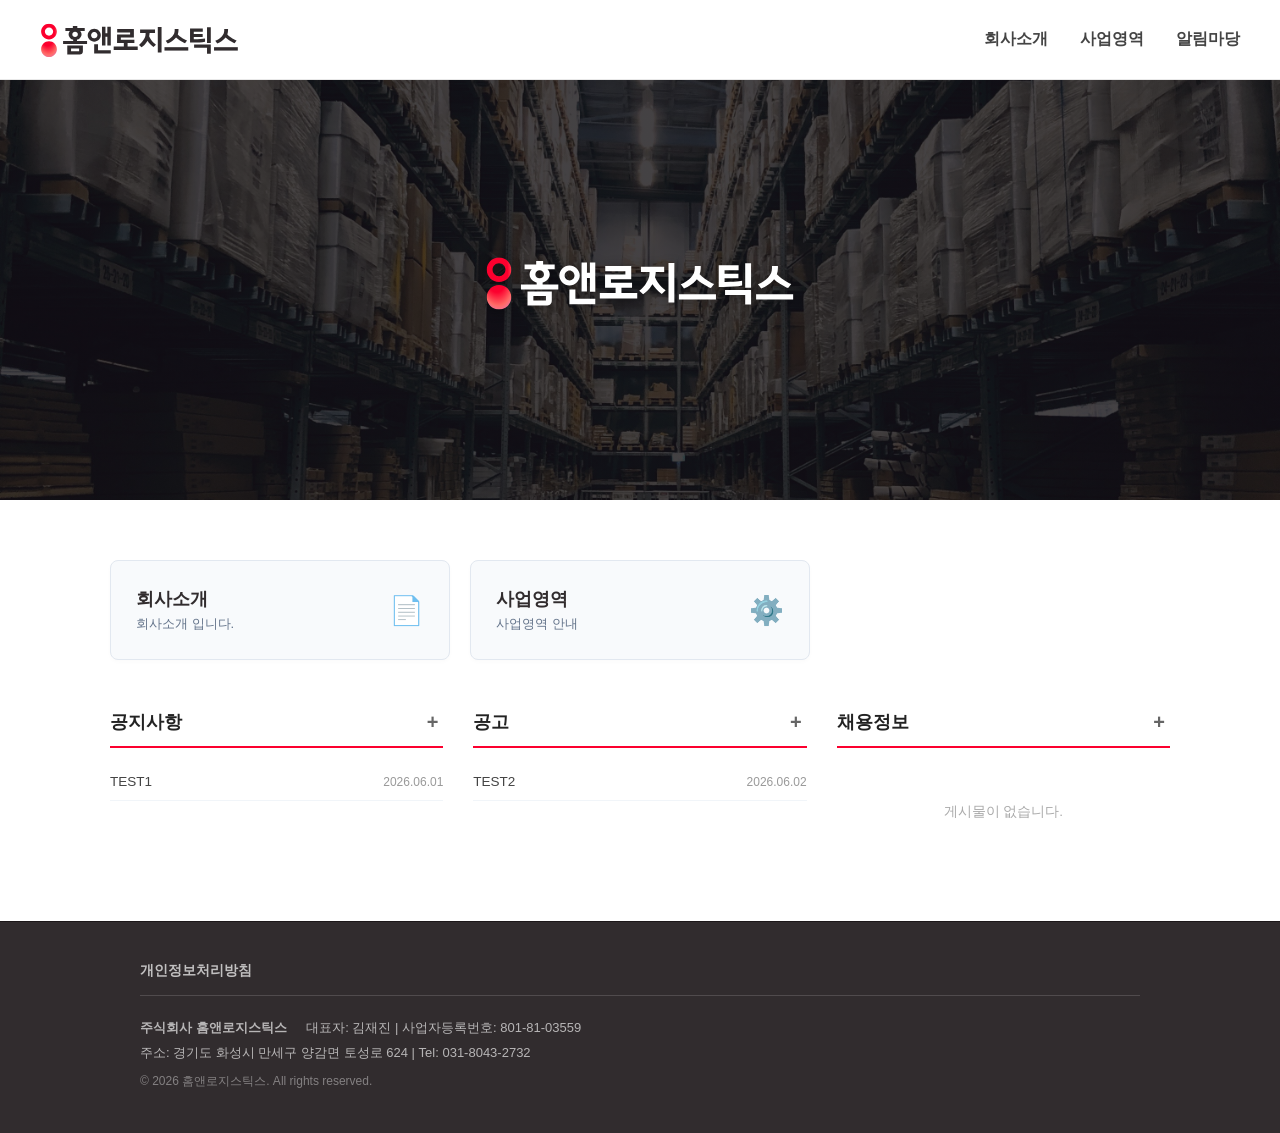
<file: index.html>
<!DOCTYPE html>
<html lang="ko">
<head>
  <meta charset="UTF-8" />
  <meta name="viewport" content="width=device-width, initial-scale=1.0" />
  <title>HOME &amp; LOGISTICS</title>
  <style>
    /* 기본 초기화 */
    * { margin: 0; padding: 0; box-sizing: border-box; }
    body {
      font-family: 'Apple SD Gothic Neo', 'Malgun Gothic', '맑은 고딕', sans-serif;
      background: #fff;
      color: #333;
      min-height: 100vh;
      display: flex;
      flex-direction: column;
    }
    a { text-decoration: none; color: inherit; }

    /* ── 헤더 & 네비게이션 ── */
    header {
      width: 100%;
      background: #fff;
      border-bottom: 1px solid #e8e8e8;
      height: 80px;
      display: flex;
      align-items: center;
      justify-content: space-between;
      padding: 0 40px;
      position: sticky;
      top: 0;
      z-index: 100;
    }
    .logo {
      display: flex;
      align-items: center;
      cursor: pointer;
    }
    .logo-img {
      height: 36px;
      width: auto;
      display: block;
    }
    
    nav { display: flex; gap: 32px; }
    .nav-item {
      position: relative;
      font-size: 16px;
      font-weight: 700;
      color: #444;
      cursor: pointer;
      padding: 10px 0;
    }
    .nav-item:hover { color: #fc002e; }
    
    /* 서브메뉴 */
    .dropdown {
      display: none;
      position: absolute;
      top: 100%;
      left: 50%;
      transform: translateX(-50%);
      background: #fff;
      border: 1px solid #ddd;
      border-radius: 4px;
      box-shadow: 0 4px 12px rgba(0,0,0,0.1);
      min-width: 130px;
      text-align: center;
      padding: 8px 0;
    }
    .nav-item:hover .dropdown { display: block; }
    .dropdown a {
      display: block;
      padding: 8px 12px;
      font-size: 14px;
      color: #666;
      font-weight: 500;
    }
    .dropdown a:hover { background: #f5f7fa; color: #fc002e; }

    /* ── 메인 콘텐츠 영역 ── */
    main { flex: 1; display: flex; flex-direction: column; }

    /* 히어로 배너 */
    .hero {
      width: 100%;
      height: 420px;
      background-image: linear-gradient(rgba(20, 15, 16, 0.78), rgba(20, 15, 16, 0.78)), url('bg.jpg');
      background-size: 100% auto;
      background-position: center center;
      background-repeat: no-repeat;
      background-color: #140f10;
      display: flex;
      flex-direction: column;
      align-items: center;
      justify-content: center;
      color: #fff;
      text-align: center;
    }
    .hero h1 { font-size: 42px; font-weight: 800; margin-bottom: 14px; letter-spacing: -1px; text-shadow: 0 2px 4px rgba(0,0,0,0.5); }
    .hero h1 span.highlight { color: #fc002e; }
    .hero-logo { height: 56px; width: auto; display: block; filter: drop-shadow(0 2px 6px rgba(0,0,0,0.4)); }
    .hero p { font-size: 19px; opacity: 0.95; font-weight: 400; text-shadow: 0 1px 3px rgba(0,0,0,0.5); }

    /* 본문 세션 공통 */
    .content-section {
      max-width: 1100px;
      width: 100%;
      margin: 0 auto;
      padding: 60px 20px;
      display: none;
    }
    .content-section.active { display: block; }
    .section-title {
      font-size: 28px;
      font-weight: 800;
      color: #312c2e;
      margin-bottom: 30px;
      border-bottom: 2px solid #312c2e;
      padding-bottom: 12px;
    }

    /* ── [새로 추가] 메인 화면 전용 그리드 스타일 (캡쳐본 반영) ── */
    /* 1. 상단 3개 바로가기 카드 */
.main-card {
      background: #f8fafc;
      border: 1px solid #e2e8f0;
      border-radius: 8px;
      padding: 20px 25px;       /* 👈 위아래 여백을 대폭 줄임 */
      display: flex;
      justify-content: space-between;
      align-items: center;
      cursor: pointer;
      transition: all 0.3s ease;
      box-shadow: 0 2px 4px rgba(0,0,0,0.02);
      height: 100px;            /* 👈 카드의 전체 높이를 100px로 슬림하게 제한 */
    }
    .main-card:hover {
      transform: translateY(-2px);
      box-shadow: 0 4px 12px rgba(0,0,0,0.05);
      background: #fff;
      border-color: #312c2e;
    }
    .card-text h3 { font-size: 18px; color: #312c2e; margin-bottom: 4px; }
    .card-text p { font-size: 13px; color: #64748b; }
    .card-icon { font-size: 28px; }

    /* 2. 하단 3단 게시판 통합 영역 */
    .main-boards-container {
      display: grid;
      grid-template-columns: repeat(3, 1fr);
      gap: 30px;
      border-top: 1px solid #eee;
      padding-top: 40px;
    }
    .board-column h3 {
      font-size: 18px;
      color: #222;
      font-weight: 700;
      padding-bottom: 12px;
      border-bottom: 2px solid #fc002e; /* 캡쳐본의 붉은 언더라인 구현 */
      margin-bottom: 15px;
    }
    .board-mini-list { list-style: none; }
    .board-mini-item {
      display: flex;
      justify-content: space-between;
      align-items: center;
      padding: 11px 0;
      border-bottom: 1px solid #f1f5f9;
      font-size: 13.5px;
    }
    .board-mini-item .subject {
      color: #444;
      white-space: nowrap;
      overflow: hidden;
      text-overflow: ellipsis;
      padding-right: 15px;
      cursor: pointer;
    }
    .board-mini-item .subject:hover { color: #fc002e; text-decoration: underline; }
    .board-mini-item .date { color: #999; font-size: 12px; min-width: 75px; text-align: right; }
    .board-empty-msg { text-align: center; color: #aaa; padding: 40px 0; font-size: 13.5px; }

    /* 기존 서브페이지 테이블용 공통 스타일 */
    .intro-box { line-height: 2; font-size: 16px; color: #444; }
    .intro-box strong { color: #312c2e; font-size: 18px; }
    .maps-placeholder { background: #f4f6f9; border: 1px solid #e0e6ed; height: 350px; display: flex; align-items: center; justify-content: center; color: #777; margin-bottom: 20px; font-size: 15px; }
    .info-table { width: 100%; border-collapse: collapse; margin-top: 20px; }
    .info-table th, .info-table td { padding: 14px; border-bottom: 1px solid #ddd; text-align: left; }
    .info-table th { background: #f9fafc; color: #312c2e; font-weight: 700; width: 20%; }
    .board-table { width: 100%; border-collapse: collapse; font-size: 14px; }
    .board-table th { background: #f4f6f9; color: #333; font-weight: 700; height: 45px; border-top: 1px solid #312c2e; border-bottom: 1px solid #ddd; }
    .board-table td { height: 48px; border-bottom: 1px solid #eee; text-align: center; color: #555; }
    .board-table td.subject { text-align: left; padding-left: 15px; color: #312c2e; font-weight: 600; cursor: pointer; }
    .board-table td.subject:hover { text-decoration: underline; }
    .no-data { text-align: center; padding: 50px 0; color: #aaa; }

    /* 개인정보처리방침 스타일 */
    .privacy-container { background: #fff; color: #333; font-size: 14px; line-height: 1.8; text-align: justify; }
    .privacy-container h2 { font-size: 16px; font-weight: 700; color: #111; margin-top: 35px; margin-bottom: 12px; border-bottom: 1px solid #312c2e; padding-bottom: 6px; }
    .privacy-container p { margin-bottom: 12px; }
    .privacy-container ul, .privacy-container ol { padding-left: 22px; margin-bottom: 15px; }
    .privacy-container li { margin-bottom: 6px; }
    .sub-title-mark { font-weight: 700; color: #312c2e; margin-top: 15px; margin-bottom: 8px; display: block; }
    .privacy-table { width: 100%; border-collapse: collapse; margin: 15px 0 25px 0; font-size: 13px; }
    .privacy-table th, .privacy-table td { border: 1px solid #cccccc; padding: 10px; text-align: left; vertical-align: middle; line-height: 1.5; }
    .privacy-table th { background: #f4f6f9; font-weight: 700; color: #222; text-align: center; }
    .privacy-table td.center { text-align: center; }

    /* ── 푸터 영역 ── */
    footer {
      background: #312c2e;
      color: rgba(255,255,255,0.8);
      font-size: 13px;
      padding: 40px;
      border-top: 1px solid #1c1719;
      margin-top: auto;
    }
    .footer-container { max-width: 1000px; margin: 0 auto; display: flex; flex-direction: column; gap: 20px; }
    .footer-nav { display: flex; gap: 24px; border-bottom: 1px solid rgba(255,255,255,0.15); padding-bottom: 15px; }
    .footer-nav a { font-weight: 600; font-size: 14px; color: rgba(255,255,255,0.7); cursor: pointer; }
    .footer-nav a:hover { color: #fff; }
    
    .footer-info { line-height: 1.9; color: rgba(255,255,255,0.65); }
    .footer-info span { margin-right: 16px; display: inline-block; }
    .copy { color: rgba(255,255,255,0.4); font-size: 12px; margin-top: 5px; }

    /* 반응형 디자인 수정 */
    @media (max-width: 900px) {
      .main-cards-container, .main-boards-container { grid-template-columns: 1fr; gap: 20px; }
    }
    @media (max-width: 768px) {
      header { padding: 0 20px; height: 70px; }
      .logo-img { height: 28px; }
      nav { gap: 16px; }
      .nav-item { font-size: 14px; }
      .hero { height: 320px; }
      .hero h1 { font-size: 28px; }
      .hero p { font-size: 15px; }
    }
    .view-table { width: 100%; border-collapse: collapse; margin-top: 10px; font-size: 14px; border-top: 2px solid #312c2e; }
    .view-table th, .view-table td { border: 1px solid #dcdcdc; padding: 12px 16px; text-align: left; }
    .view-table th { background: #f8fafc; color: #333; font-weight: 700; width: 15%; text-align: center; }
    .view-table td.content-cell { min-height: 200px; vertical-align: top; line-height: 1.8; padding: 25px 16px; }
    .file-link { color: #0066cc; text-decoration: underline; font-weight: 600; }
    .btn-area { margin-top: 30px; text-align: right; }
    .back-btn { background: #312c2e; color: #fff; padding: 10px 24px; border: none; font-size: 14px; font-weight: 600; cursor: pointer; border-radius: 3px; }
    .back-btn:hover { background: #1c1719; }
    .main-board-header {
      display: flex;
      justify-content: space-between;
      align-items: center;
      padding-bottom: 12px;
      border-bottom: 2px solid #fc002e; /* 빨간색 밑줄 */
      margin-bottom: 15px;
    }
    /* 기존 제목에 걸려있던 여백 리셋 */
    .board-column h3 {
      border-bottom: none !important;
      margin-bottom: 0 !important;
      padding-bottom: 0 !important;
    }
    /* + 버튼 디자인과 마우스 커서 모양 설정 */
    .main-board-header .more-btn {
      font-size: 20px;
      font-weight: bold;
      color: #666;
      cursor: pointer;
      padding: 0 5px;
      line-height: 1;
      transition: color 0.2s ease;
    }
    /* + 버튼에 마우스 올렸을 때 빨갛게 변하는 효과 */
    .main-board-header .more-btn:hover {
      color: #fc002e;
    }
  </style>
</head>
<body>

  <header>
    <div class="logo" onclick="showSection('main-home')">
      <img src="logo.svg" alt="홈앤로지스틱스" class="logo-img" />
    </div>
    <nav>
      <div class="nav-item">
        회사소개
        <div class="dropdown">
          <a href="#" onclick="showSection('intro-summary')">회사개요</a>
          <a href="#" onclick="showSection('intro-map')">오시는 길</a>
        </div>
      </div>
      <div class="nav-item">
        사업영역
        <div class="dropdown">
          <a href="#" onclick="showSection('business-zone')">사업 영역</a>
        </div>
      </div>
      <div class="nav-item">
        알림마당
        <div class="dropdown">
          <a href="#" onclick="showSection('board-notice')">공지사항</a>
          <a href="#" onclick="showSection('board-announcement')">공고</a>
          <a href="#" onclick="showSection('board-recruits')">채용정보</a>
        </div>
      </div>
    </nav>
  </header>

<main>
    <section class="hero">
      <h1 id="hero-title"><img src="logo-white.svg" alt="홈앤로지스틱스" class="hero-logo" /></h1>
    </section>

    <section id="main-home" class="content-section active">
      
      <!-- 💡 상단 카드 영역: 테두리선 및 그림자 완벽 제거 -->
      <div class="main-cards-container" style="display: grid !important; grid-template-columns: repeat(3, 1fr) !important; gap: 20px !important; width: 100% !important; box-sizing: border-box !important; border: none !important; border-bottom: 0 !important; box-shadow: none !important; margin-bottom: 40px !important;">
        
        <!-- [1열] 회사소개 카드 -->
        <div class="main-card" onclick="showSection('intro-summary')" style="width: 100% !important; margin: 0 !important;">
          <div class="card-text">
            <h3>회사소개</h3>
            <p>회사소개 입니다.</p>
          </div>
          <div class="card-icon">📄</div>
        </div>
        
        <!-- [2열] 사업영역 카드 -->
        <div class="main-card" onclick="showSection('business-zone')" style="width: 100% !important; margin: 0 !important;">
          <div class="card-text">
            <h3>사업영역</h3>
            <p>사업영역 안내</p>
          </div>
          <div class="card-icon">⚙️</div>
        </div>

        <!-- [3열] 완벽한 공란 -->
        <div style="visibility: hidden !important; pointer-events: none !important;"></div>

      </div> <!-- main-cards-container 닫힘 -->

      <!-- 💡 하단 게시판 영역: 👈 여기에 숨어있던 상단 경계선(border-top)을 강제로 지웠습니다! -->
      <div class="main-boards-container" style="border-top: none !important; margin-top: 0 !important; padding-top: 10px !important;">
        
        <div class="board-column">
          <div class="main-board-header">
            <h3>공지사항</h3>
            <span class="more-btn" onclick="showSection('board-notice')">+</span>
          </div>
          <ul class="board-mini-list">
            <li class="board-mini-item">
              <span class="subject" onclick="viewPost('공지사항', 'TEST1', '2026.06.01', '안녕하세요. 홈앤로지스틱스 공지사항 테스트 내용입니다.')" style="cursor: pointer;">TEST1</span>
              <span class="date">2026.06.01</span>
            </li>
          </ul>
        </div>

        <div class="board-column">
          <div class="main-board-header">
            <h3>공고</h3>
            <span class="more-btn" onclick="showSection('board-announcement')">+</span>
          </div>
          <ul class="board-mini-list">
            <li class="board-mini-item">
              <span class="subject" onclick="viewPost('공고', 'TEST2', '2026.06.02', '안녕하세요. 홈앤로지스틱스 공고 테스트 내용입니다.')" style="cursor: pointer;">TEST2</span>
              <span class="date">2026.06.02</span>
            </li>
          </ul>
        </div>

        <div class="board-column">
          <div class="main-board-header">
            <h3>채용정보</h3>
            <span class="more-btn" onclick="showSection('board-recruits')">+</span>
          </div>
          <div class="board-empty-msg">게시물이 없습니다.</div>
        </div>

      </div>
    </section>

    <section id="intro-summary" class="content-section">
      <div class="section-title">회사개요</div>
      <div class="intro-box">
        <strong>고객의 신뢰를 바탕으로 성장하는 주식회사 홈앤로지스틱스입니다.</strong><br /><br />
        주식회사 홈앤로지스틱스는 신속하고 정확한 물류 인프라 솔루션을 기반으로 안전하고 효율적인 종합 물류 서비스를 제공합니다. 변화하는 물류 환경에 발맞추어 차별화된 핵심 역량을 고도화하고 고객 가치를 극대화하기 위해 최선의 노력을 다하고 있습니다.
      </div>
    </section>

    <section id="intro-map" class="content-section">
      <div class="section-title">오시는 길</div>
      <div class="maps-placeholder">📍 [지도 서비스 준비 중입니다]</div>
      <table class="info-table">
        <tr>
          <th>주소</th>
          <td>경기도 화성시 만세구 양감면 토성로 624</td>
        </tr>
        <tr>
          <th>대표전화</th>
          <td>031-8043-2732</td>
        </tr>
      </table>
    </section>

    <section id="business-zone" class="content-section">
      <div class="section-title">사업영역</div>
      <div class="intro-box">준비 중입니다.</div>
    </section>

    <section id="board-notice" class="content-section">
      <div class="section-title">공지사항</div>
      <table class="board-table">
        <thead>
          <tr>
            <th style="width: 10%">번호</th>
            <th>제목</th>
            <th style="width: 20%">작성일</th>
          </tr>
        </thead>
        <tbody>
          <tr>
            <td>1</td>
            <td class="subject" onclick="viewPost('공지사항', 'TEST1', '2026.06.01', '안녕하세요. 홈앤로지스틱스 공지사항 테스트 내용입니다.')" style="cursor: pointer;">TEST1</td>
            <td>2026.06.01</td>
          </tr>
        </tbody>
      </table>
    </section>

    <section id="board-announcement" class="content-section">
      <div class="section-title">공고</div>
      <table class="board-table">
        <thead>
          <tr>
            <th style="width: 10%">번호</th>
            <th>제목</th>
            <th style="width: 20%">등록일</th>
          </tr>
        </thead>
        <tbody>
          <tr>
            <td>1</td>
            <td class="subject" onclick="viewPost('공고', 'TEST2', '2026.06.02', '안녕하세요. 홈앤로지스틱스 공고 테스트 내용입니다.')" style="cursor: pointer;">TEST2</td>
            <td>2026.06.02</td>
          </tr>
        </tbody>
      </table>
    </section>

    <section id="board-recruits" class="content-section">
      <div class="section-title">채용정보</div>
      <table class="board-table">
        <thead>
          <tr>
            <th style="width: 10%">번호</th>
            <th>제목</th>
            <th style="width: 20%">모집기간</th>
          </tr>
        </thead>
        <tbody>
          <tr>
            <td colspan="3" class="no-data">현재 진행 중인 채용 공고가 없습니다.</td>
          </tr>
        </tbody>
      </table>
    </section>

<section id="board-view" class="content-section">
      <div class="section-title" id="view-section-title">게시글 보기</div>
      
      <table class="view-table">
        <tr>
          <th>구분</th>
          <td id="view-type" style="font-weight: bold; color: #fc002e;">-</td>
        </tr>
        <tr>
          <th>제목</th>
          <td id="view-title" style="font-weight: bold; font-size: 16px;">-</td>
        </tr>
        <tr>
          <th>작성일</th>
          <td id="view-date">-</td>
        </tr>
        <tr>
          <th>첨부파일</th>
          <td><a href="#" class="file-link" onclick="alert('첨부된 파일이 없습니다.'); return false;">첨부파일 없음</a></td>
        </tr>
        <tr>
          <th>내용</th>
          <td id="view-content" class="content-cell"> - </td>
        </tr>
      </table>

      <div class="btn-area">
        <button class="back-btn" onclick="goBackBoard()">목록으로</button>
      </div>
    </section>

<section id="board-privacy" class="content-section"></section>
</main> 

  <footer>
    <div class="footer-container">
      <div class="footer-nav">
        <a onclick="showSection('board-privacy')">개인정보처리방침</a>
      </div>
      <div class="footer-info">
        <span><strong>주식회사 홈앤로지스틱스</strong></span>
        <span>대표자: 김재진 | 사업자등록번호: 801-81-03559</span><br />
        <span>주소: 경기도 화성시 만세구 양감면 토성로 624 | Tel: 031-8043-2732</span>
        <div class="copy">© 2026 홈앤로지스틱스. All rights reserved.</div>
      </div>
    </div>
  </footer>

  <script src="main.js"></script>
</body>
</html>
</file>
